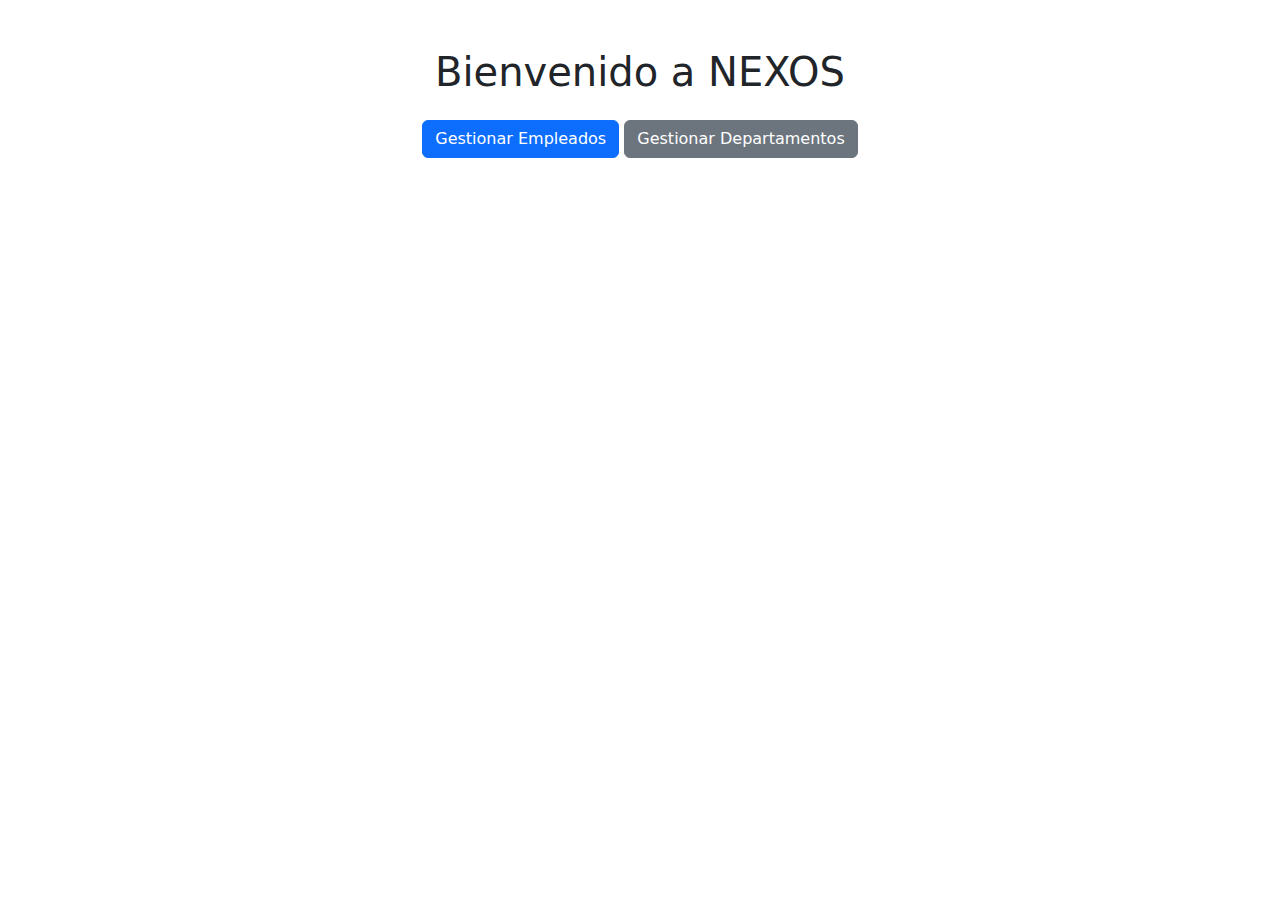
<file: Abril2025/nexos /target/classes/templates/index.html>
<!DOCTYPE html>
<html lang="es">
<head>
    <meta charset="UTF-8">
    <meta name="viewport" content="width=device-width, initial-scale=1.0">
    <title>Gestión de Empleados y Departamentos</title>
    <link rel="stylesheet" href="https://cdn.jsdelivr.net/npm/bootstrap@5.3.0/dist/css/bootstrap.min.css">
</head>
<body>
    <div class="container mt-5">
        <h1 class="text-center">Bienvenido a NEXOS</h1>
        <div class="text-center mt-4">
            <a href="/empleado/listar" class="btn btn-primary">Gestionar Empleados</a>
            <a href="/departamento/listar" class="btn btn-secondary">Gestionar Departamentos</a>
            
        </div>
    </div>
</body>
</html>
</file>
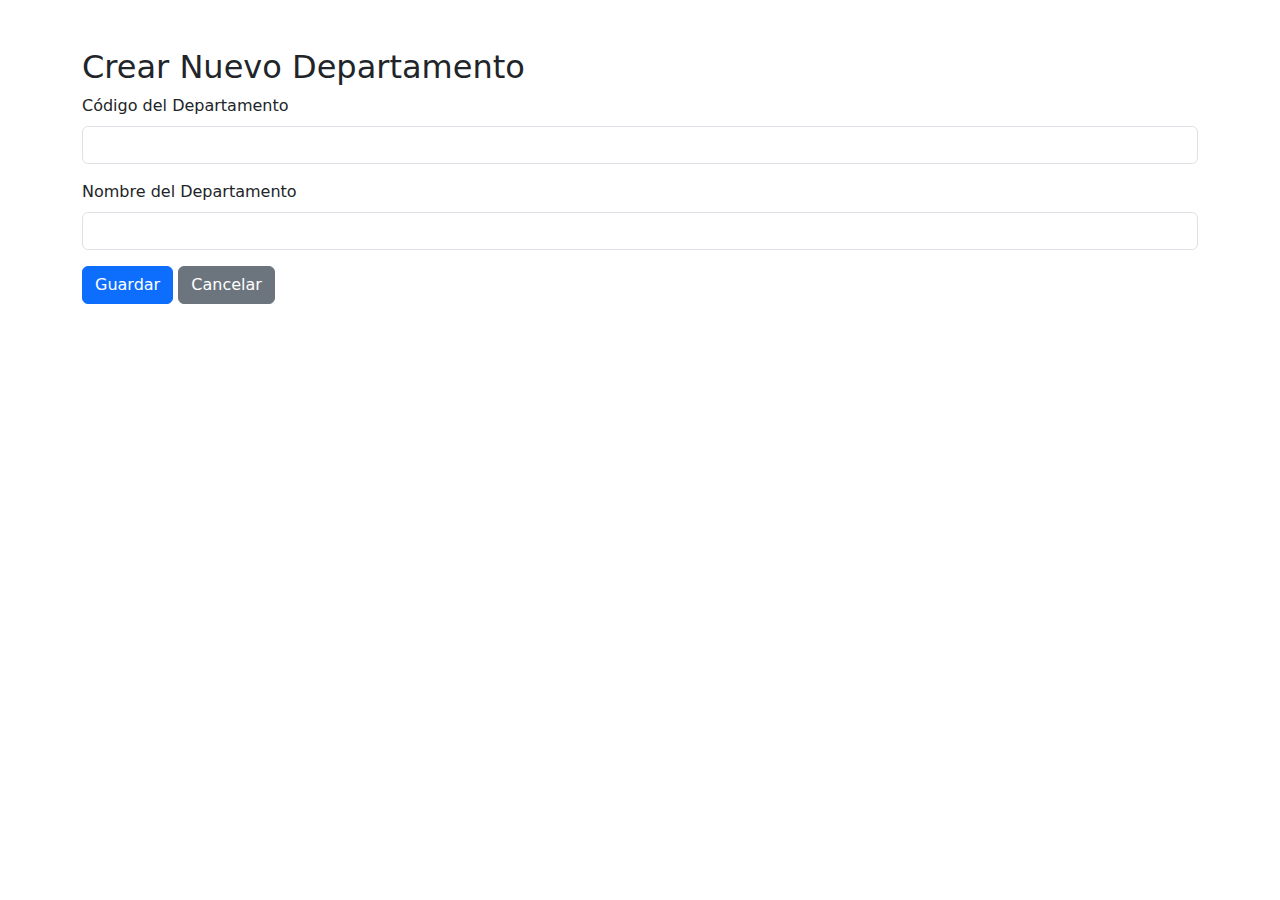
<file: Abril2025/nexos /target/classes/templates/departamento/crear.html>
<!DOCTYPE html>
<html lang="es">
<head>
    <meta charset="UTF-8">
    <meta name="viewport" content="width=device-width, initial-scale=1.0">
    <title>Crear Departamento</title>
    <link rel="stylesheet" href="https://cdn.jsdelivr.net/npm/bootstrap@5.3.0/dist/css/bootstrap.min.css">
</head>
<body>
    <div class="container mt-5">
        <h2>Crear Nuevo Departamento</h2>
        <form th:action="@{/departamento/crear}" th:object="${departamento}" method="post">
            
            <div class="mb-3">
                <label class="form-label">Código del Departamento</label>
                <input type="text" class="form-control" th:field="*{departamentoCodigo}" required>
                <!-- Mensaje de error -->
                <div class="text-danger" th:if="${#fields.hasErrors('departamentoCodigo')}" th:errors="*{departamentoCodigo}"></div>
            </div>

            <div class="mb-3">
                <label class="form-label">Nombre del Departamento</label>
                <input type="text" class="form-control" th:field="*{departamentoNombre}" required>
                <!-- Mensaje de error -->
                <div class="text-danger" th:if="${#fields.hasErrors('departamentoNombre')}" th:errors="*{departamentoNombre}"></div>
            </div>

            <button type="submit" class="btn btn-primary">Guardar</button>
            <a th:href="@{/departamento/listar}" class="btn btn-secondary">Cancelar</a>
        </form>
    </div>
</body>
</html>
</file>
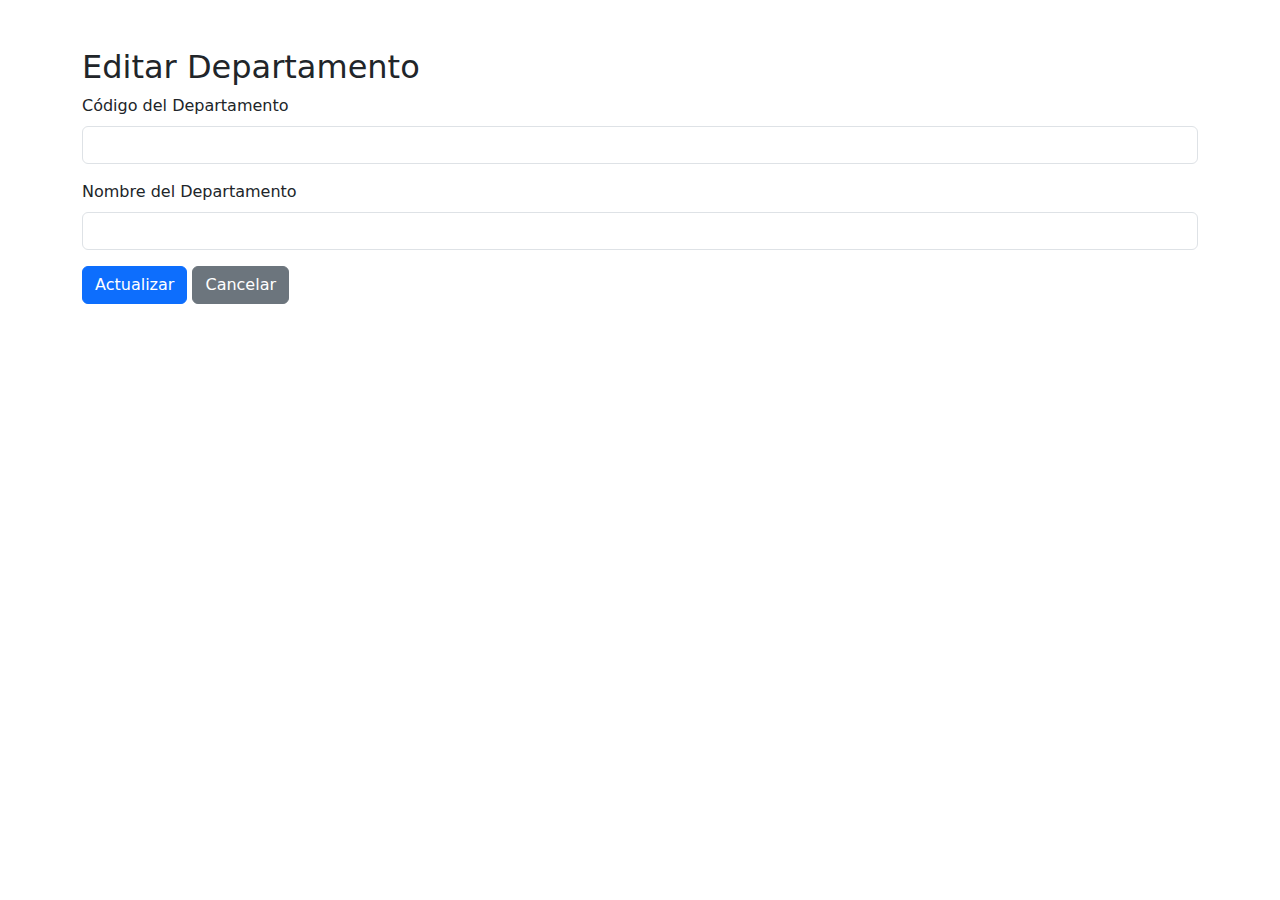
<file: Abril2025/nexos /target/classes/templates/departamento/editar.html>
<!DOCTYPE html>
<html lang="es">
<head>
    <meta charset="UTF-8">
    <meta name="viewport" content="width=device-width, initial-scale=1.0">
    <title>Editar Departamento</title>
    <link rel="stylesheet" href="https://cdn.jsdelivr.net/npm/bootstrap@5.3.0/dist/css/bootstrap.min.css">
</head>
<body>
    <div class="container mt-5">
        <h2>Editar Departamento</h2>
        <form th:action="@{/departamento/editar/{id}(id=${departamento.id})}" method="post">
            <input type="hidden" name="id" th:value="${departamento.id}">
            <div class="mb-3">
                <label class="form-label">Código del Departamento</label>
                <input type="text" class="form-control" name="departamentoCodigo" th:value="${departamento.departamentoCodigo}" required>
            </div>
            <div class="mb-3">
                <label class="form-label">Nombre del Departamento</label>
                <input type="text" class="form-control" name="departamentoNombre" th:value="${departamento.departamentoNombre}" required>
            </div>
            <button type="submit" class="btn btn-primary">Actualizar</button>
            <a th:href="@{/departamento/listar}" class="btn btn-secondary">Cancelar</a>
        </form>
    </div>
</body>
</html>
</file>
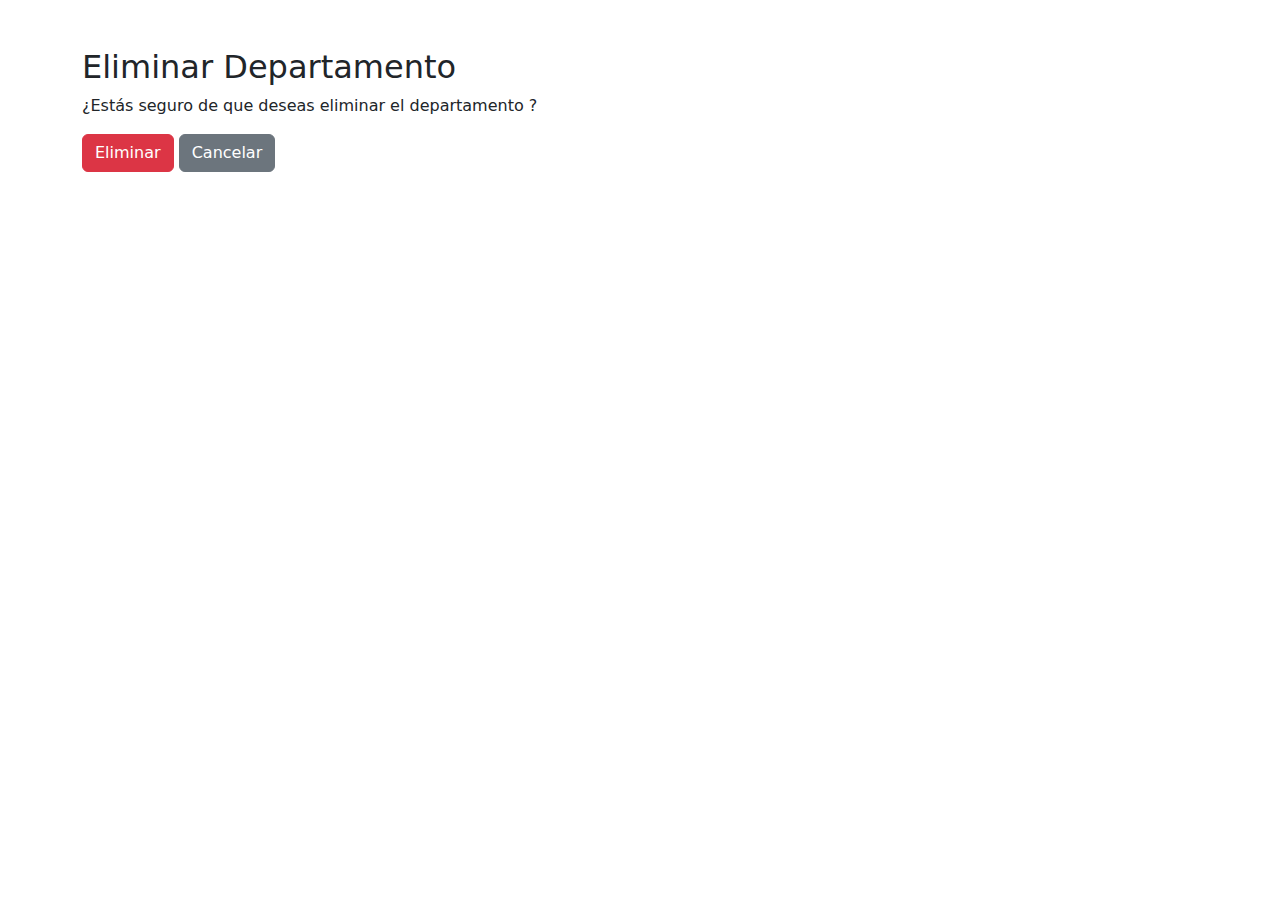
<file: Abril2025/nexos /target/classes/templates/departamento/eliminar.html>
<!DOCTYPE html>
<html lang="es">
<head>
    <meta charset="UTF-8">
    <meta name="viewport" content="width=device-width, initial-scale=1.0">
    <title>Eliminar Departamento</title>
    <link rel="stylesheet" href="https://cdn.jsdelivr.net/npm/bootstrap@5.3.0/dist/css/bootstrap.min.css">
</head>
<body>
    <div class="container mt-5">
        <h2>Eliminar Departamento</h2>
        <p>¿Estás seguro de que deseas eliminar el departamento <span th:text="${departamento.nombre}"></span>?</p>
        <form th:action="@{/departamento/eliminar}" method="post">
            <input type="hidden" name="id" th:value="${departamento.id}">
            <button type="submit" class="btn btn-danger">Eliminar</button>
            <a href="/departamentos/listar" class="btn btn-secondary">Cancelar</a>
        </form>
    </div>
</body>
</html>
</file>
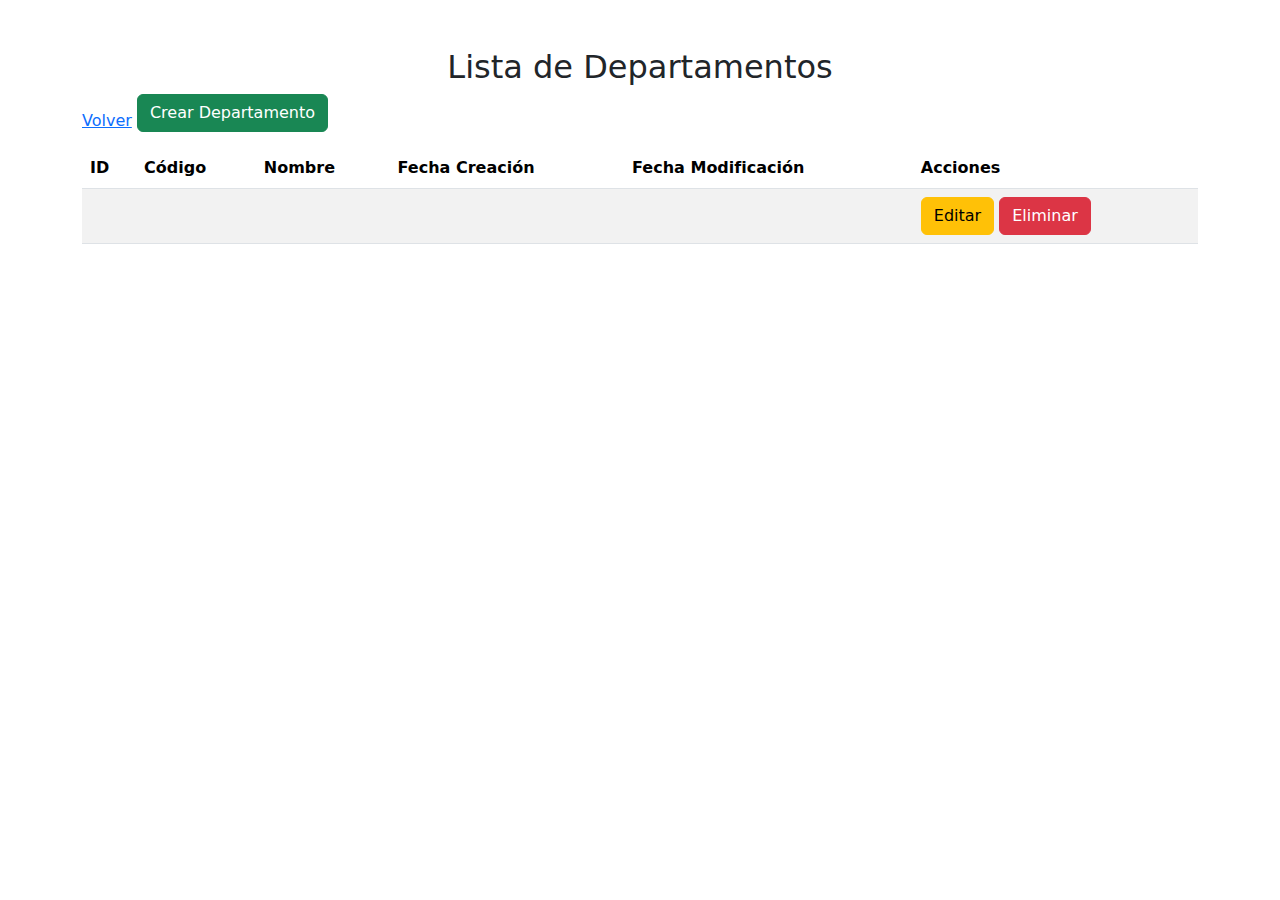
<file: Abril2025/nexos /target/classes/templates/departamento/listar.html>
<!DOCTYPE html>
<html lang="es">
<head>
    <meta charset="UTF-8">
    <meta name="viewport" content="width=device-width, initial-scale=1.0">
    <title>Lista de Departamentos</title>
    <link rel="stylesheet" href="https://cdn.jsdelivr.net/npm/bootstrap@5.3.0/dist/css/bootstrap.min.css">
</head>
<body>
    <div class="container mt-5">
        <h2 class="text-center">Lista de Departamentos</h2>

        <div>

            <a href="/" class"btn btn-danger mb-3">Volver</a>
        
            <a th:href="@{/departamento/crear}" class="btn btn-success mb-3">Crear Departamento</a>

        </div>
        


        <table class="table table-striped">
            <thead>
                <tr>
                    <th>ID</th>
                    <th>Código</th>
                    <th>Nombre</th>
                    <th>Fecha Creación</th>
                    <th>Fecha Modificación</th>
                    <th>Acciones</th>
                </tr>
            </thead>
            <tbody>
                <tr th:each="departamento : ${departamentos}">
                    <td th:text="${departamento.id}"></td>
                    <td th:text="${departamento.departamentoCodigo}"></td>
                    <td th:text="${departamento.departamentoNombre}"></td>
                    <td th:text="${#temporals.format(departamento.fechaHoraCrea, 'dd/MM/yyyy HH:mm:ss')}"></td>
                    <td th:text="${#temporals.format(departamento.fechaHoraModifica, 'dd/MM/yyyy HH:mm:ss')}"></td>
                    <td>
                        <a th:href="@{/departamento/editar/{id}(id=${departamento.id})}" class="btn btn-warning">Editar</a>
                        <a th:href="@{/departamento/eliminar/{id}(id=${departamento.id})}" class="btn btn-danger">Eliminar</a>
                    </td>
                </tr>
            </tbody>
        </table>
    </div>
</body>
</html>
</file>
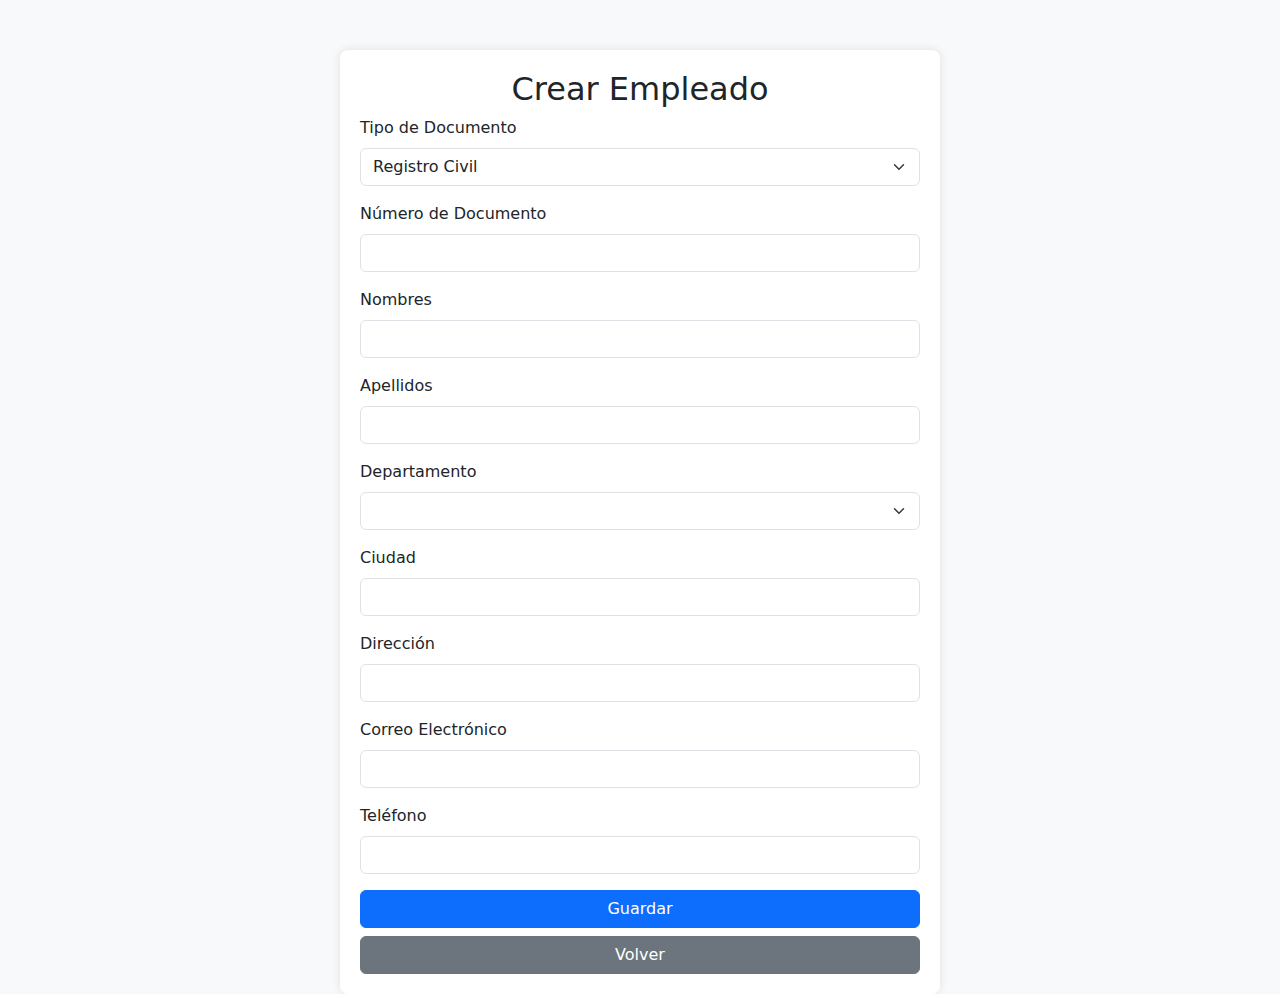
<file: Abril2025/nexos /target/classes/templates/empleado/crear.html>
<!DOCTYPE html>
<html lang="es">
<head>
    <meta charset="UTF-8">
    <meta name="viewport" content="width=device-width, initial-scale=1.0">
    <title>Crear Empleado</title>
    <link rel="stylesheet" href="https://cdn.jsdelivr.net/npm/bootstrap@5.3.0/dist/css/bootstrap.min.css">
    <style>
        body {
            background-color: #f8f9fa;
        }
        .container {
            max-width: 600px;
            margin-top: 50px;
            background: #fff;
            padding: 20px;
            border-radius: 8px;
            box-shadow: 0px 0px 10px rgba(0, 0, 0, 0.1);
        }
    </style>
</head>
<body>

<div class="container">
    <h2 class="text-center">Crear Empleado</h2>
    <form action="/empleado/crear" method="post">

        
        <div class="mb-3">
            <label class="form-label">Tipo de Documento</label>
            <select class="form-select" name="documentoTipo">
                <option value="RC">Registro Civil</option>
                <option value="TI">Tarjeta de Identidad</option>
                <option value="CC">Cédula de Ciudadanía</option>
                <option value="CE">Cédula de Extranjería</option>
            </select>
        </div>

        <div class="mb-3">
            <label class="form-label">Número de Documento</label>
            <input type="text" class="form-control" name="documentoNumero" required>
        </div>

        <div class="mb-3">
            <label class="form-label">Nombres</label>
            <input type="text" class="form-control" name="nombres" required>
        </div>

        <div class="mb-3">
            <label class="form-label">Apellidos</label>
            <input type="text" class="form-control" name="apellidos" required>
        </div>

        <div class="mb-3">
            <label class="form-label">Departamento</label>
            <select class="form-select" name="departamentoId">
                <!-- Aquí se llenarán los departamentos dinámicamente -->
                <option th:each="departamento : ${departamentos}" 
                        th:value="${departamento.id}" 
                        th:text="${departamento.nombre}"></option>
            </select>
        </div>

        <div class="mb-3">
            <label class="form-label">Ciudad</label>
            <input type="text" class="form-control" name="ciudad" required>
        </div>

        <div class="mb-3">
            <label class="form-label">Dirección</label>
            <input type="text" class="form-control" name="direccion" required>
        </div>

        <div class="mb-3">
            <label class="form-label">Correo Electrónico</label>
            <input type="email" class="form-control" name="correoElectronico" required>
        </div>

        <div class="mb-3">
            <label class="form-label">Teléfono</label>
            <input type="text" class="form-control" name="telefono" required>
        </div>

        <button type="submit" class="btn btn-primary w-100">Guardar</button>
    </form>
    <a href="/empleados" class="btn btn-secondary w-100 mt-2">Volver</a>
</div>

</body>
</html>
</file>
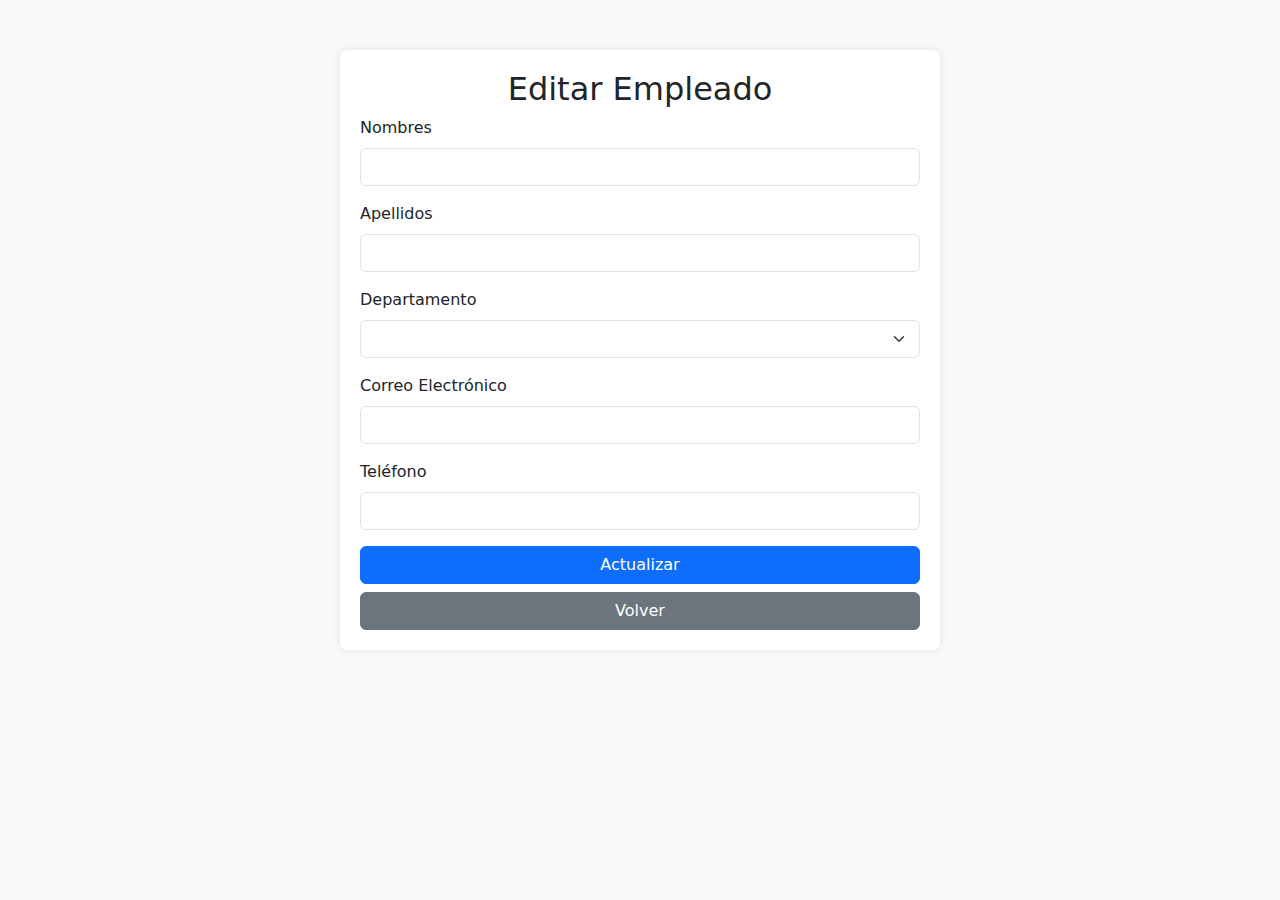
<file: Abril2025/nexos /target/classes/templates/empleado/editar.html>
<!DOCTYPE html>
<html lang="es">
<head>
    <meta charset="UTF-8">
    <meta name="viewport" content="width=device-width, initial-scale=1.0">
    <title>Editar Empleado</title>
    <link rel="stylesheet" href="https://cdn.jsdelivr.net/npm/bootstrap@5.3.0/dist/css/bootstrap.min.css">
    <style>
        body {
            background-color: #f8f9fa;
        }
        .container {
            max-width: 600px;
            margin-top: 50px;
            background: #fff;
            padding: 20px;
            border-radius: 8px;
            box-shadow: 0px 0px 10px rgba(0, 0, 0, 0.1);
        }
    </style>
</head>
<body>

<div class="container">
    <h2 class="text-center">Editar Empleado</h2>
    <form action="/empleados/actualizar" method="post">
        <input type="hidden" name="id" th:value="${empleado.id}">

        <div class="mb-3">
            <label class="form-label">Nombres</label>
            <input type="text" class="form-control" name="nombres" th:value="${empleado.nombres}" required>
        </div>

        <div class="mb-3">
            <label class="form-label">Apellidos</label>
            <input type="text" class="form-control" name="apellidos" th:value="${empleado.apellidos}" required>
        </div>

        <div class="mb-3">
            <label class="form-label">Departamento</label>
            <select class="form-select" name="departamentoId">
                <option th:each="departamento : ${departamentos}" 
                        th:value="${departamento.id}" 
                        th:text="${departamento.nombre}"
                        th:selected="${empleado.departamento.id == departamento.id}"></option>
            </select>
        </div>

        <div class="mb-3">
            <label class="form-label">Correo Electrónico</label>
            <input type="email" class="form-control" name="correoElectronico" th:value="${empleado.correoElectronico}" required>
        </div>

        <div class="mb-3">
            <label class="form-label">Teléfono</label>
            <input type="text" class="form-control" name="telefono" th:value="${empleado.telefono}" required>
        </div>

        <button type="submit" class="btn btn-primary w-100">Actualizar</button>
    </form>
    <a href="/empleados" class="btn btn-secondary w-100 mt-2">Volver</a>
</div>

</body>
</html>
</file>
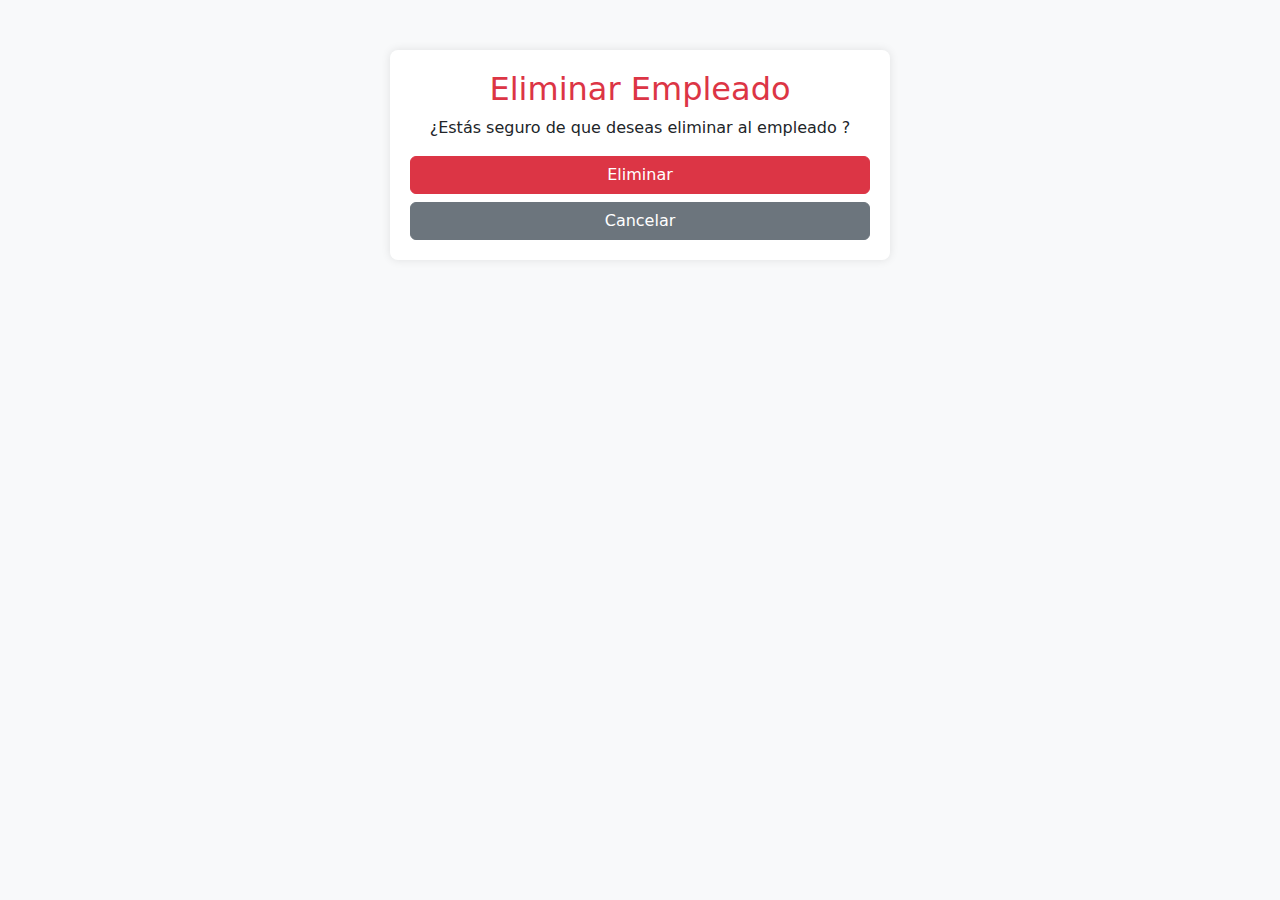
<file: Abril2025/nexos /target/classes/templates/empleado/eliminar.html>
<!DOCTYPE html>
<html lang="es">
<head>
    <meta charset="UTF-8">
    <meta name="viewport" content="width=device-width, initial-scale=1.0">
    <title>Eliminar Empleado</title>
    <link rel="stylesheet" href="https://cdn.jsdelivr.net/npm/bootstrap@5.3.0/dist/css/bootstrap.min.css">
    <style>
        body {
            background-color: #f8f9fa;
        }
        .container {
            max-width: 500px;
            margin-top: 50px;
            background: #fff;
            padding: 20px;
            border-radius: 8px;
            box-shadow: 0px 0px 10px rgba(0, 0, 0, 0.1);
        }
    </style>
</head>
<body>

<div class="container">
    <h2 class="text-center text-danger">Eliminar Empleado</h2>
    <p class="text-center">¿Estás seguro de que deseas eliminar al empleado <strong th:text="${empleado.nombres} + ' ' + ${empleado.apellidos}"></strong>?</p>
    
    <form action="/empleados/eliminar" method="post">
        <input type="hidden" name="id" th:value="${empleado.id}">
        <button type="submit" class="btn btn-danger w-100">Eliminar</button>
    </form>
    <a href="/empleados" class="btn btn-secondary w-100 mt-2">Cancelar</a>
</div>

</body>
</html>
</file>
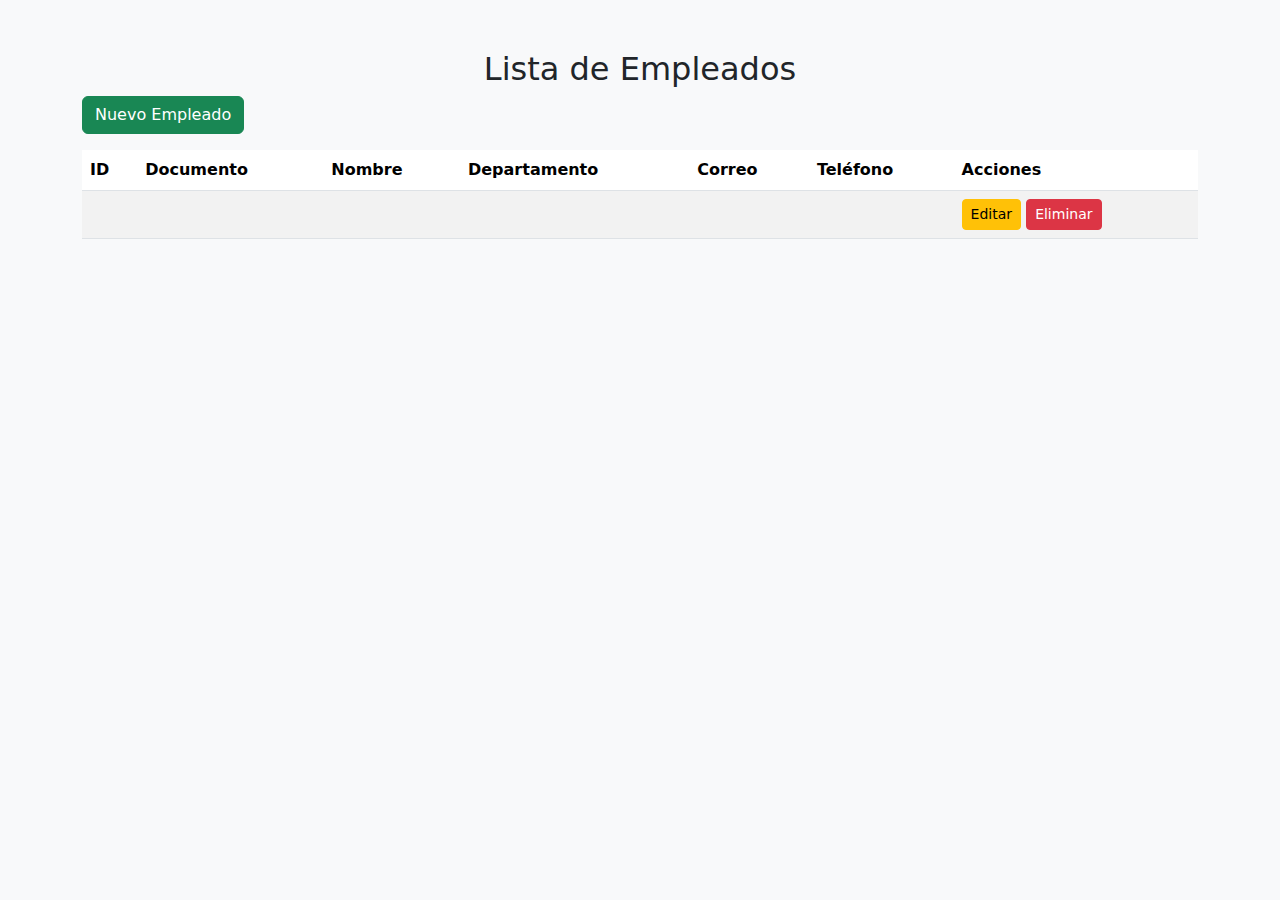
<file: Abril2025/nexos /target/classes/templates/empleado/listar.html>
<!DOCTYPE html>
<html lang="es">
<head>
    <meta charset="UTF-8">
    <meta name="viewport" content="width=device-width, initial-scale=1.0">
    <title>Lista de Empleados</title>
    <link rel="stylesheet" href="https://cdn.jsdelivr.net/npm/bootstrap@5.3.0/dist/css/bootstrap.min.css">
    <style>
        body {
            background-color: #f8f9fa;
        }
        .container {
            margin-top: 50px;
        }
    </style>
</head>
<body>

<div class="container">
    <h2 class="text-center">Lista de Empleados</h2>
    <a th:href="@{/empleado/crear}" class="btn btn-success mb-3">Nuevo Empleado</a>
    
    <table class="table table-striped">
        <thead>
            <tr>
                <th>ID</th>
                <th>Documento</th>
                <th>Nombre</th>
                <th>Departamento</th>
                <th>Correo</th>
                <th>Teléfono</th>
                <th>Acciones</th>
            </tr>
        </thead>
        <tbody>
            <tr th:each="empleado : ${empleados}">
                <td th:text="${empleado.id}"></td>
                <td th:text="${empleado.documentoTipo} + ' ' + ${empleado.documentoNumero}"></td>
                <td th:text="${empleado.nombres} + ' ' + ${empleado.apellidos}"></td>
                <td th:text="${empleado.departamento.nombre}"></td>
                <td th:text="${empleado.correoElectronico}"></td>
                <td th:text="${empleado.telefono}"></td>
                <td>
                    <a th:href="@{/empleados/editar/{id}(id=${empleado.id})}" class="btn btn-warning btn-sm">Editar</a>
                    <a th:href="@{/empleados/eliminar/{id}(id=${empleado.id})}" class="btn btn-danger btn-sm">Eliminar</a>
                </td>
            </tr>
        </tbody>
    </table>
</div>

</body>
</html>
</file>
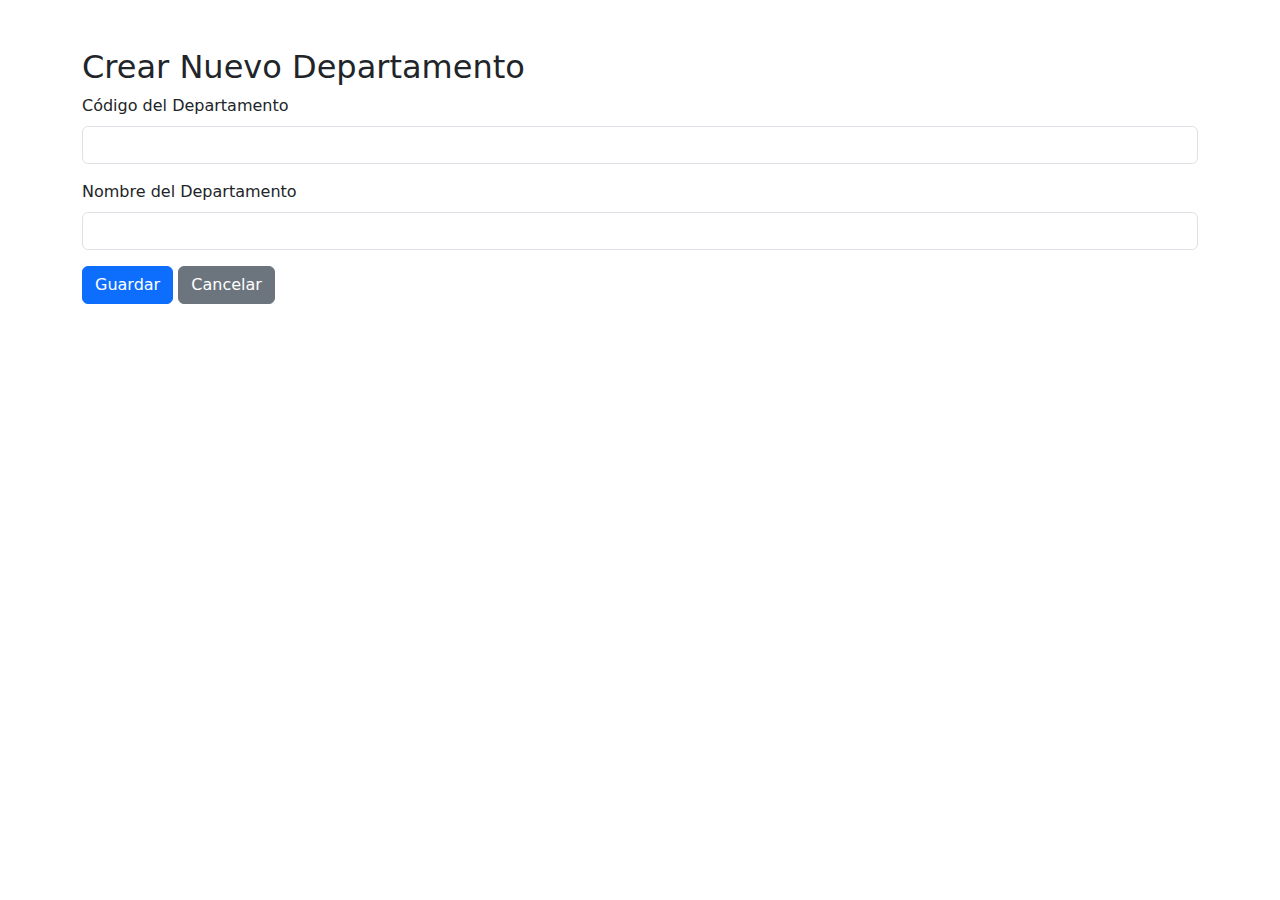
<file: Abril2025/nexos /src/main/resources/templates/departamento/crear.html>
<!DOCTYPE html>
<html lang="es">
<head>
    <meta charset="UTF-8">
    <meta name="viewport" content="width=device-width, initial-scale=1.0">
    <title>Crear Departamento</title>
    <link rel="stylesheet" href="https://cdn.jsdelivr.net/npm/bootstrap@5.3.0/dist/css/bootstrap.min.css">
</head>
<body>
    <div class="container mt-5">
        <h2>Crear Nuevo Departamento</h2>
        <form th:action="@{/departamento/crear}" th:object="${departamento}" method="post">
            
            <div class="mb-3">
                <label class="form-label">Código del Departamento</label>
                <input type="text" class="form-control" th:field="*{departamentoCodigo}" required>
                <!-- Mensaje de error -->
                <div class="text-danger" th:if="${#fields.hasErrors('departamentoCodigo')}" th:errors="*{departamentoCodigo}"></div>
            </div>

            <div class="mb-3">
                <label class="form-label">Nombre del Departamento</label>
                <input type="text" class="form-control" th:field="*{departamentoNombre}" required>
                <!-- Mensaje de error -->
                <div class="text-danger" th:if="${#fields.hasErrors('departamentoNombre')}" th:errors="*{departamentoNombre}"></div>
            </div>

            <button type="submit" class="btn btn-primary">Guardar</button>
            <a th:href="@{/departamento/listar}" class="btn btn-secondary">Cancelar</a>
        </form>
    </div>
</body>
</html>
</file>
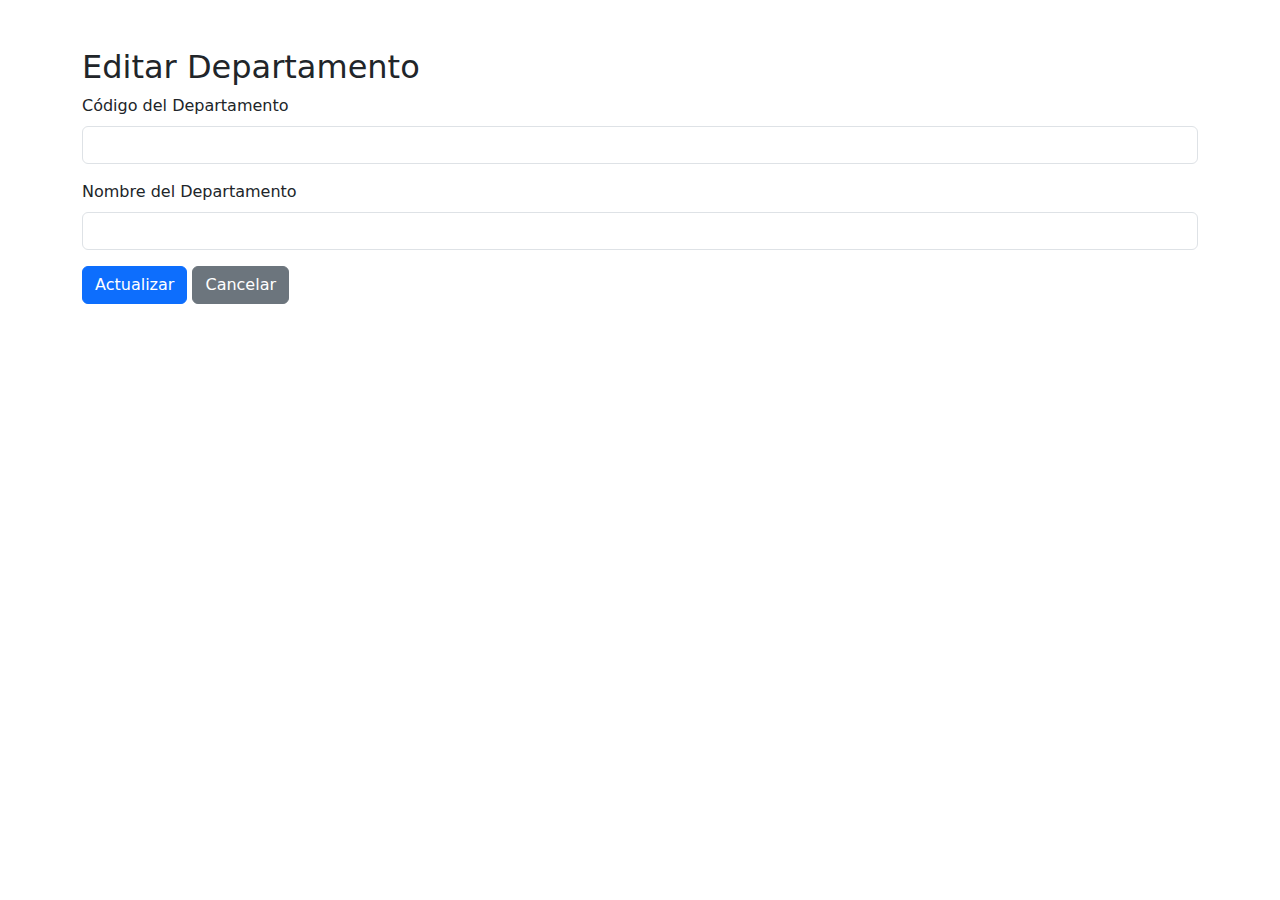
<file: Abril2025/nexos /src/main/resources/templates/departamento/editar.html>
<!DOCTYPE html>
<html lang="es">
<head>
    <meta charset="UTF-8">
    <meta name="viewport" content="width=device-width, initial-scale=1.0">
    <title>Editar Departamento</title>
    <link rel="stylesheet" href="https://cdn.jsdelivr.net/npm/bootstrap@5.3.0/dist/css/bootstrap.min.css">
</head>
<body>
    <div class="container mt-5">
        <h2>Editar Departamento</h2>
        <form th:action="@{/departamento/editar/{id}(id=${departamento.id})}" method="post">
            <input type="hidden" name="id" th:value="${departamento.id}">
            <div class="mb-3">
                <label class="form-label">Código del Departamento</label>
                <input type="text" class="form-control" name="departamentoCodigo" th:value="${departamento.departamentoCodigo}" required>
            </div>
            <div class="mb-3">
                <label class="form-label">Nombre del Departamento</label>
                <input type="text" class="form-control" name="departamentoNombre" th:value="${departamento.departamentoNombre}" required>
            </div>
            <button type="submit" class="btn btn-primary">Actualizar</button>
            <a th:href="@{/departamento/listar}" class="btn btn-secondary">Cancelar</a>
        </form>
    </div>
</body>
</html>
</file>
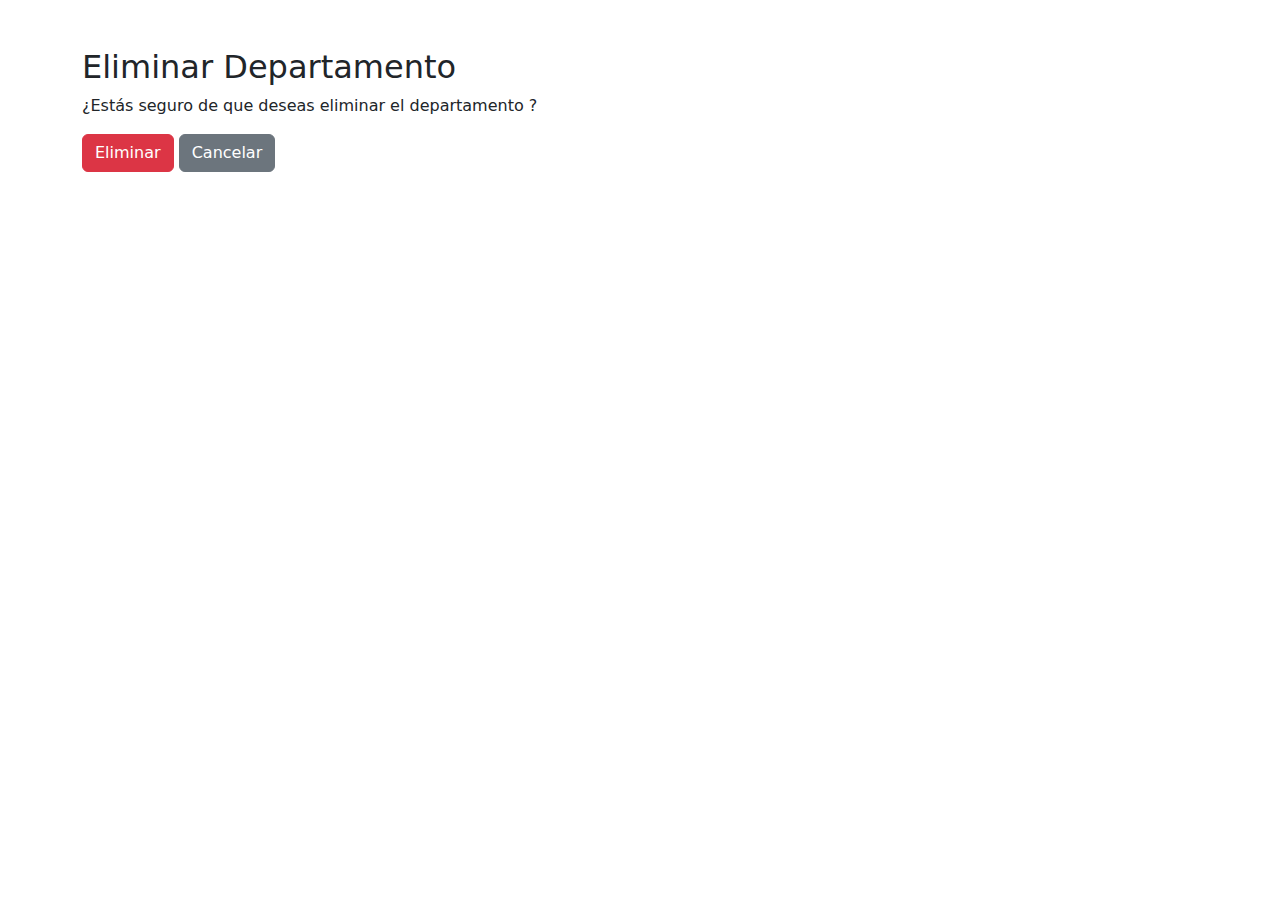
<file: Abril2025/nexos /src/main/resources/templates/departamento/eliminar.html>
<!DOCTYPE html>
<html lang="es">
<head>
    <meta charset="UTF-8">
    <meta name="viewport" content="width=device-width, initial-scale=1.0">
    <title>Eliminar Departamento</title>
    <link rel="stylesheet" href="https://cdn.jsdelivr.net/npm/bootstrap@5.3.0/dist/css/bootstrap.min.css">
</head>
<body>
    <div class="container mt-5">
        <h2>Eliminar Departamento</h2>
        <p>¿Estás seguro de que deseas eliminar el departamento <span th:text="${departamento.nombre}"></span>?</p>
        <form th:action="@{/departamento/eliminar}" method="post">
            <input type="hidden" name="id" th:value="${departamento.id}">
            <button type="submit" class="btn btn-danger">Eliminar</button>
            <a href="/departamentos/listar" class="btn btn-secondary">Cancelar</a>
        </form>
    </div>
</body>
</html>
</file>
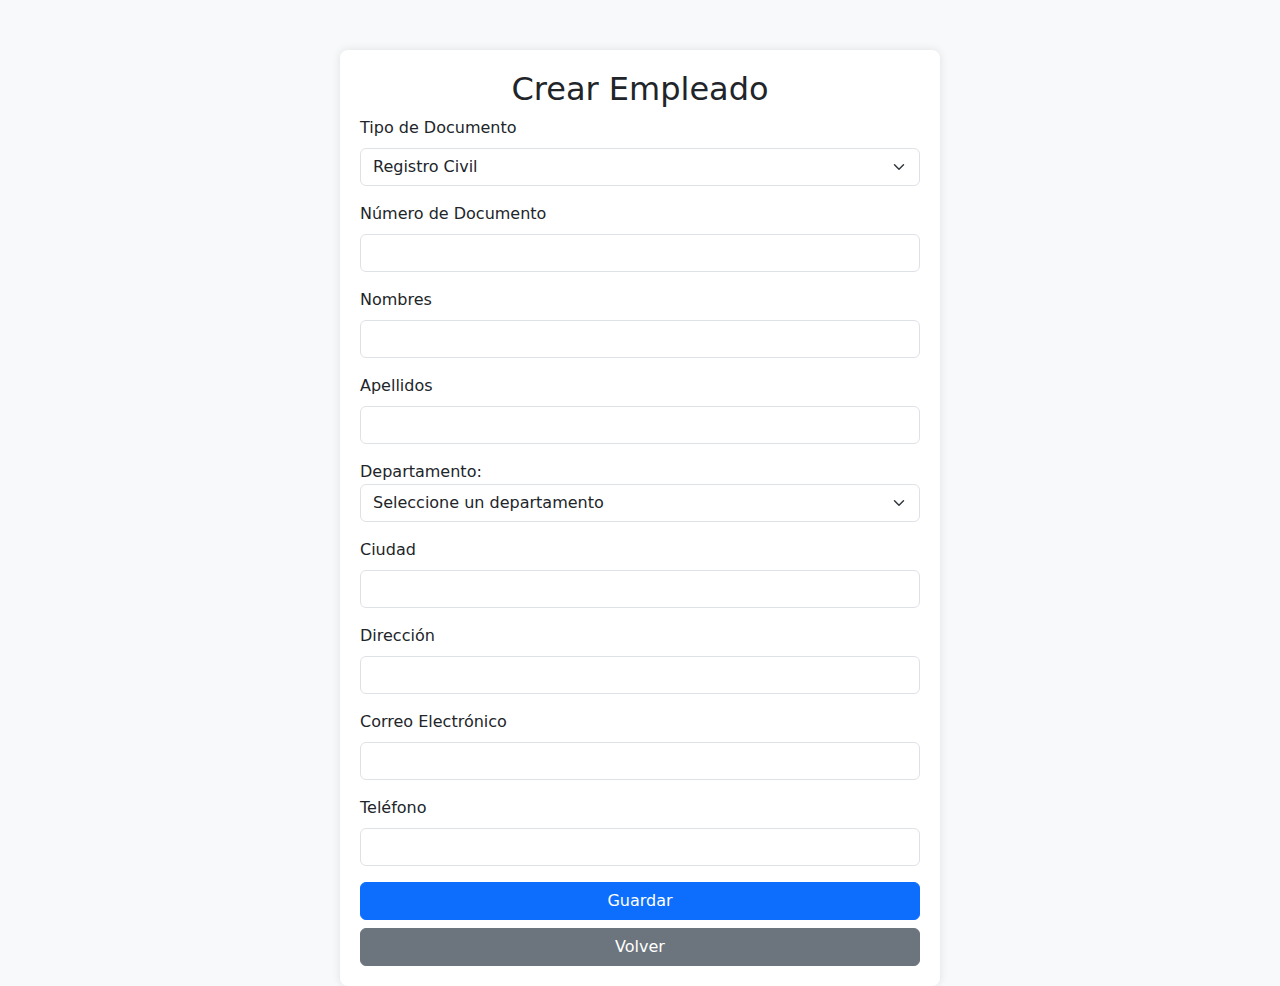
<file: Abril2025/nexos /src/main/resources/templates/empleado/crear.html>
<!DOCTYPE html>
<html lang="es">
<head>
    <meta charset="UTF-8">
    <meta name="viewport" content="width=device-width, initial-scale=1.0">
    <title>Crear Empleado</title>
    <link rel="stylesheet" href="https://cdn.jsdelivr.net/npm/bootstrap@5.3.0/dist/css/bootstrap.min.css">
    <style>
        body {
            background-color: #f8f9fa;
        }
        .container {
            max-width: 600px;
            margin-top: 50px;
            background: #fff;
            padding: 20px;
            border-radius: 8px;
            box-shadow: 0px 0px 10px rgba(0, 0, 0, 0.1);
        }
    </style>
</head>
<body>

<div class="container">
    <h2 class="text-center">Crear Empleado</h2>
    <form action="/empleado/crear" method="post">

        
        <div class="mb-3">
            <label class="form-label">Tipo de Documento</label>
            <select class="form-select" name="documentoTipo">
                <option value="RC">Registro Civil</option>
                <option value="TI">Tarjeta de Identidad</option>
                <option value="CC">Cédula de Ciudadanía</option>
                <option value="CE">Cédula de Extranjería</option>
            </select>
        </div>

        <div class="mb-3">
            <label class="form-label">Número de Documento</label>
            <input type="text" class="form-control" name="documentoNumero" required>
        </div>

        <div class="mb-3">
            <label class="form-label">Nombres</label>
            <input type="text" class="form-control" name="nombres" required>
        </div>

        <div class="mb-3">
            <label class="form-label">Apellidos</label>
            <input type="text" class="form-control" name="apellidos" required>
        </div>

        <div class="mb-3">
            <label for="departamento">Departamento:</label>
            <select id="departamento" name="departamento.id" required class="form-select">

                <option value="">Seleccione un departamento</option>
                <option th:each="departamento : ${departamentos}"
                        th:value="${departamento.id}"
                        th:text="${departamento.departamentoNombre}">
                </option>
            </select>
        </div>

        <div class="mb-3">
            <label class="form-label">Ciudad</label>
            <input type="text" class="form-control" name="ciudad" required>
        </div>

        <div class="mb-3">
            <label class="form-label">Dirección</label>
            <input type="text" class="form-control" name="direccion" required>
        </div>

        <div class="mb-3">
            <label class="form-label">Correo Electrónico</label>
            <input type="email" class="form-control" name="correoElectronico" required>
        </div>

        <div class="mb-3">
            <label class="form-label">Teléfono</label>
            <input type="text" class="form-control" name="telefono" required>
        </div>

        <button type="submit" class="btn btn-primary w-100">Guardar</button>
    </form>
    <a href="/empleado/listar" class="btn btn-secondary w-100 mt-2">Volver</a>
</div>

</body>
</html>
</file>
